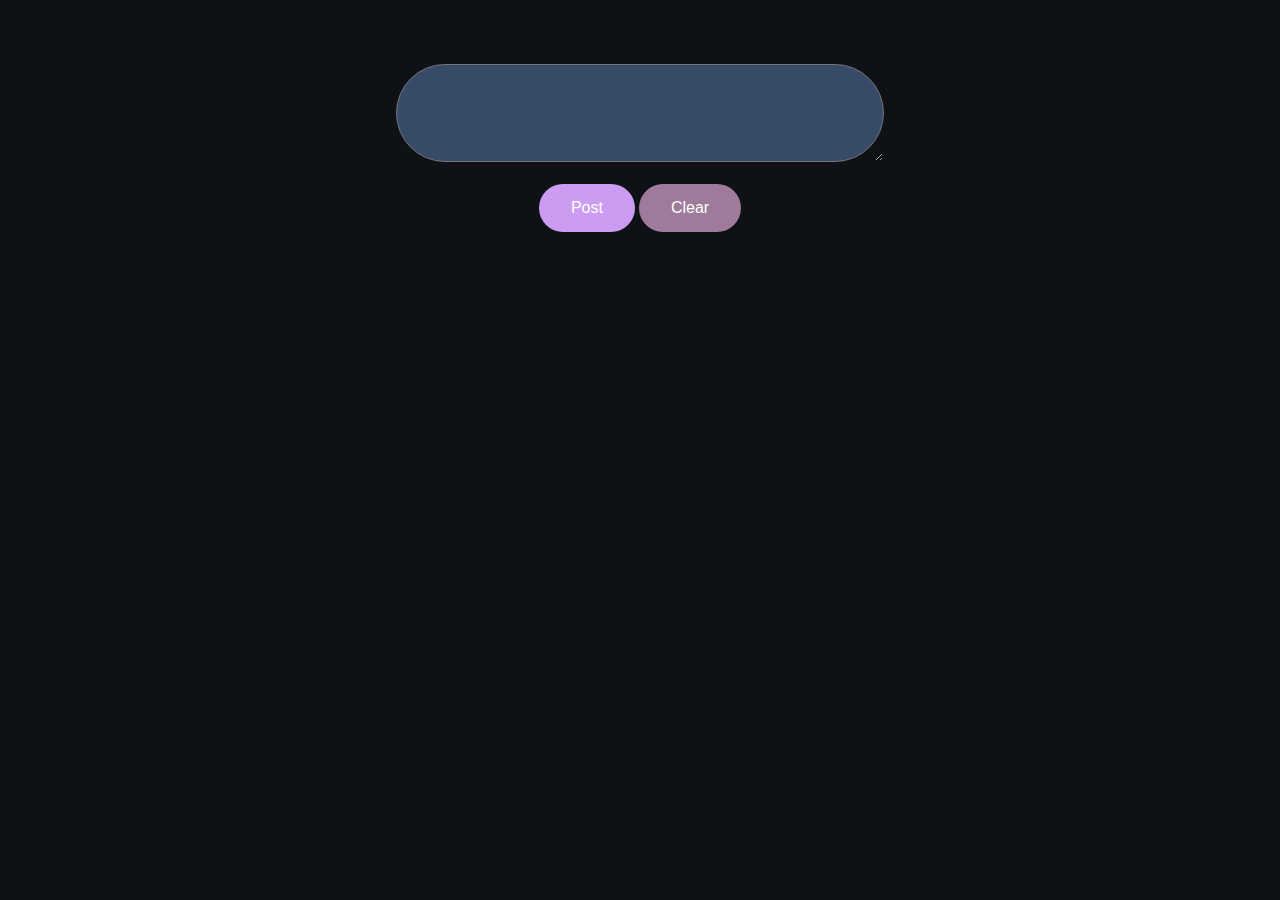
<file: assignment5 - Copy/index.html>
<!DOCTYPE html>
<html>
<head>
	<meta charset='utf-8'>
	<meta http-equiv='X-UA-Compatible' content='IE=edge'>
	<title>JavaScript</title>
	<meta name='viewport' content='width=device-width, initial-scale=1'>
	<link rel='stylesheet' type='text/css' media='screen' href='main.css'>
	
</head>
<body>

	<div class="header">
		<textarea name="text1" id="text1"></textarea> 
		<br>
		<br>
		<button class="postbut" type="button" onclick="postFunction()">Post</button>
		<button class="clearbut" type="button" onclick="clearFunction()">Clear</button>
	</div>
		<br>
	<div class="text">	
		<div id="topic1"></div>
		<br>
		<div id="comment1"></div>
		<br>
		<div id="comment2"></div>
	</div>
    <script src='main.js'></script>
</body>
</html>
</file>
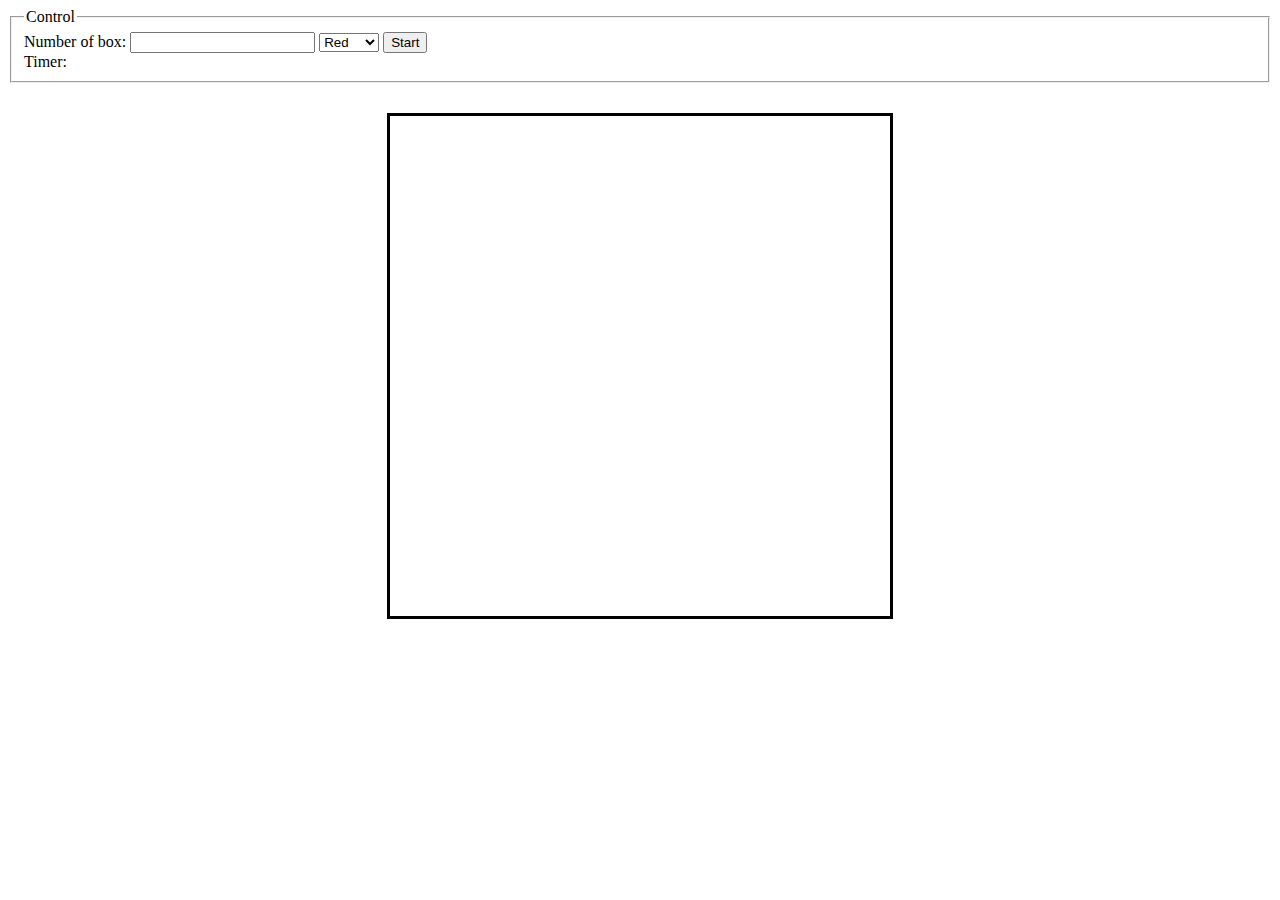
<file: assignment7/index.html>
<!DOCTYPE html>
<html>
	<head>
		<meta charset="UTF-8">
		<title>Square game</title>
		<script type="text/javascript" src="game.js"></script>
		<link rel="stylesheet" type="text/css" href="game.css">
	</head>
	<body>
		<!-- these codes were adapted from https://courses.cs.washington.edu/courses/cse154/17sp/lecture/more-dom/code/squares.html  -->

		<fieldset>
			<legend>Control</legend>
			Number of box: 
			<input type="text" name="numbox" id="numbox">
			<select name="color" id = "color">
  				<option value="red">Red</option>
  				<option value="blue">Blue</option>
  				<option value="green">Green</option>
			</select>
			<button id="start">Start</button>
			<div id="timerClock"> Timer:
				<div id="clock"></div>
			</div>
		</fieldset>

		
		

		<div id="game-container">
			<div id="game-layer"></div>
		</div>
	
	</body>
</html>
</file>
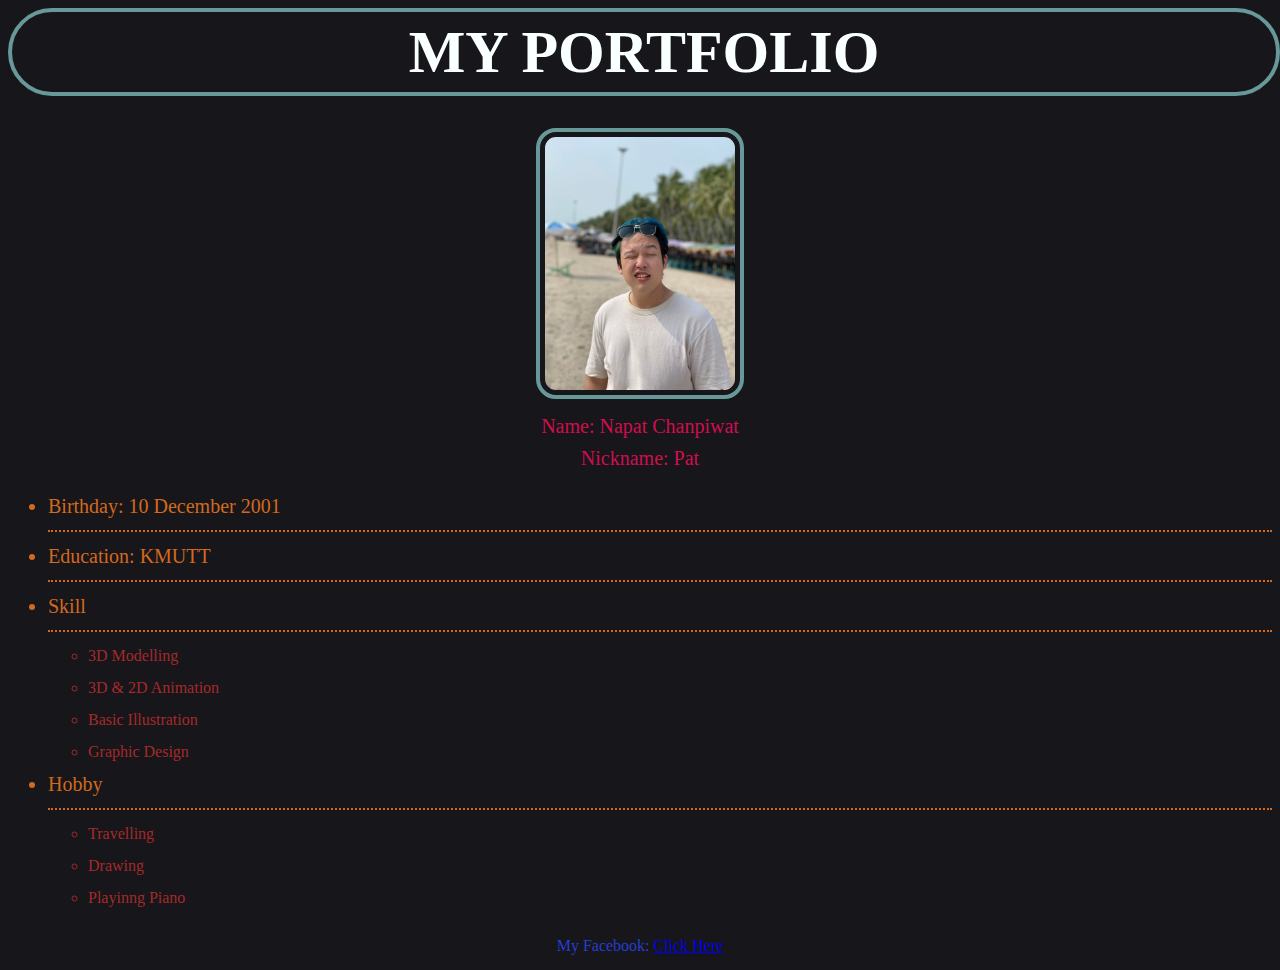
<file: Web/index.html>
<!DOCTYPE html>
<html lang="en">
<head>
    <meta charset="UTF-8">
    <meta http-equiv="X-UA-Compatible" content="IE=edge">
    <meta name="viewport" content="width=device-width, initial-scale=1.0">
    <title>Test</title>
    <link rel="stylesheet" href="decor.css">
</head>
<body>
    <h1 class="header">MY PORTFOLIO</h1>
    <br>
    <div><img src="potrait.jpg"></div>

    <div class="Name">Name: Napat Chanpiwat <br> Nickname: Pat </div>
    <ul>
        <li class="topic">Birthday: 10 December 2001</li><hr>
        <li class="topic">Education: KMUTT</li><hr>
        <li class="topic">Skill</li><hr>
        <ul>
            <li>3D Modelling</li>
            <li>3D &amp; 2D Animation</li>
            <li>Basic Illustration</li>
            <li>Graphic Design</li>
        </ul>
        <li class="topic">Hobby</li><hr>
        <ul>
            <li>Travelling</li>
            <li>Drawing</li>
            <li>Playinng Piano</li>
        </ul>
    </ul>
    <div class="Link">My Facebook: <a href="https://www.facebook.com/napat.chanpiwat/">Click Here</a></div>
</body>
</html>
</file>
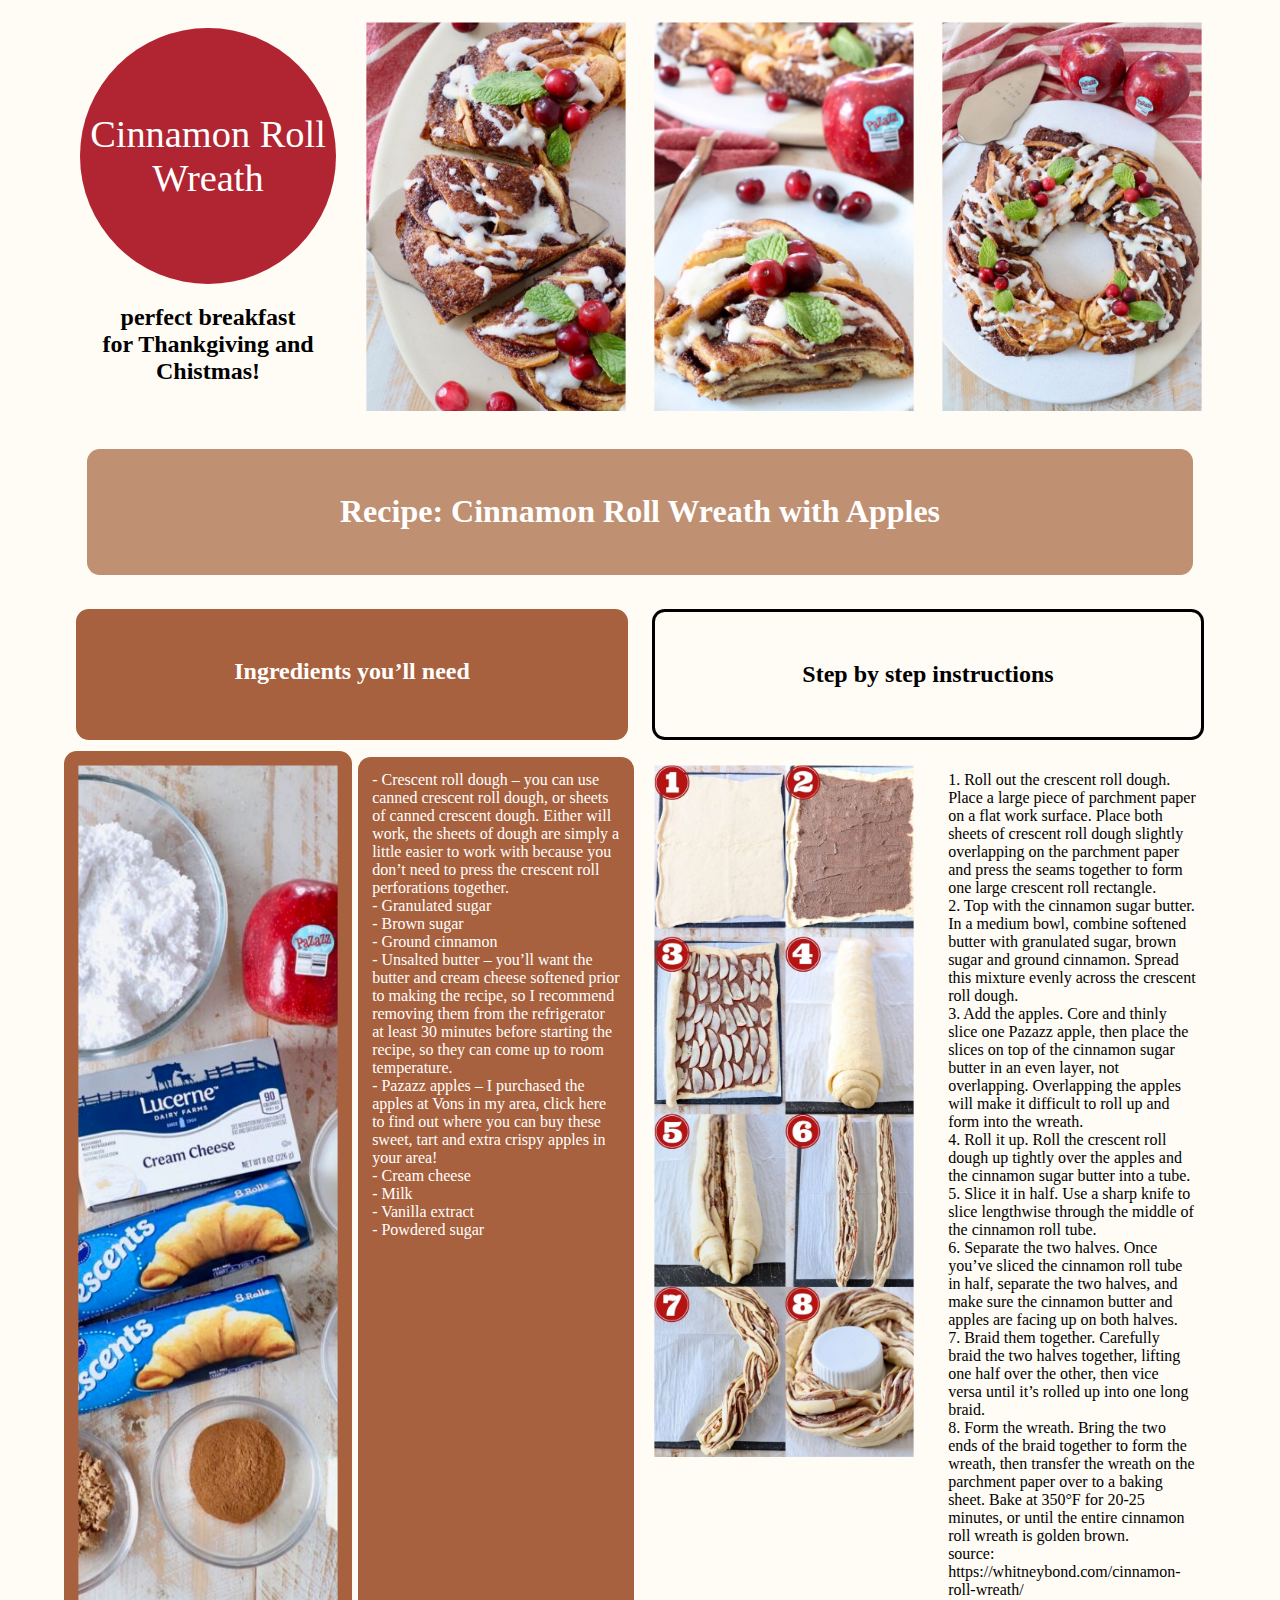
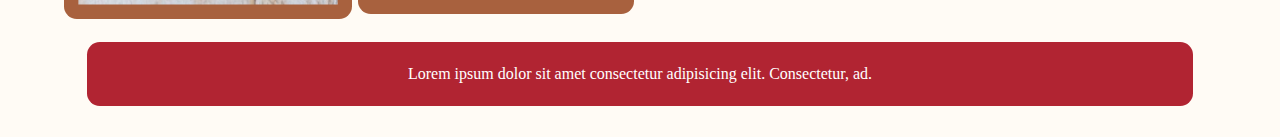
<file: assignment4/recipe.html>
<!DOCTYPE html>
<html>
<head>
	<meta charset='utf-8'>
	<meta http-equiv='X-UA-Compatible' content='IE=edge'>
	<title>Cinnamon Roll Wreath with Apples</title>
	<meta name='viewport' content='width=device-width, initial-scale=1'>
	<link rel='stylesheet' type='text/css' media='screen' href='main.css'>
</head>
<body>
	<div class="grid-container">
        <div class="header">
			<div id="logo">
				Cinnamon Roll <br> Wreath
			</div>
			<div>
			<h2>perfect breakfast <br> for Thankgiving and Chistmas!</h2>
			</div>
		</div>
		<img class="row1" src="pic\cinnamon-4.jpeg" alt="cinnamon-4">
		<img class="row2" src="pic\cinnamon-3.jpeg" alt="cinnamon-3">
		<img class="row2" src="pic\cinnamon-5.jpeg" alt="cinnamon-5">
		<div id="nav"><h1>Recipe: Cinnamon Roll Wreath with Apples</h1></div>
        <div id="main1"><h2>Ingredients you’ll need</h2></div>
        <div id="main2"><h2>Step by step instructions</h2></div>
		<img class="changecolor" src="pic\cinnamon-1.jpeg" alt="cinnamon-1">
		<div id="main1c">- Crescent roll dough – you can use canned crescent roll dough, or 
			sheets of canned crescent dough. Either will work, the sheets of dough are simply a little easier to work with because you don’t need to press the crescent roll perforations together.
			<br>
			- Granulated sugar
			<br>
			- Brown sugar
			<br>
			- Ground cinnamon
			<br>
			- Unsalted butter – you’ll want the butter and cream cheese softened prior to making the recipe, so I recommend removing them from the refrigerator at least 30 minutes before starting the recipe, so they can come up to room temperature.
			<br>
			- Pazazz apples – I purchased the apples at Vons in my area, click here to find out where you can buy these sweet, tart and extra crispy apples in your area!
			<br>
			- Cream cheese
			<br>
			- Milk
			<br>
			- Vanilla extract
			<br>
			- Powdered sugar
		</div>
		<img class="toolong" src="pic\cinnamon-2.jpeg" alt="cinnamon-2">
        <div id="main2c">
			1. Roll out the crescent roll dough. Place a large piece of parchment paper on a flat work surface. Place both sheets of crescent roll dough slightly overlapping on the parchment paper and press the seams together to form one large crescent roll rectangle.
			<br>
			2. Top with the cinnamon sugar butter. In a medium bowl, combine softened butter with granulated sugar, brown sugar and ground cinnamon. Spread this mixture evenly across the crescent roll dough.
			<br>
			3. Add the apples. Core and thinly slice one Pazazz apple, then place the slices on top of the cinnamon sugar butter in an even layer, not overlapping. Overlapping the apples will make it difficult to roll up and form into the wreath.
			<br>
			4. Roll it up. Roll the crescent roll dough up tightly over the apples and the cinnamon sugar butter into a tube.
			<br>
			5. Slice it in half. Use a sharp knife to slice lengthwise through the middle of the cinnamon roll tube.
			<br>
			6. Separate the two halves. Once you’ve sliced the cinnamon roll tube in half, separate the two halves, and make sure the cinnamon butter and apples are facing up on both halves.
			<br>
			7. Braid them together. Carefully braid the two halves together, lifting one half over the other, then vice versa until it’s rolled up into one long braid.
			<br>
			8. Form the wreath. Bring the two ends of the braid together to form the wreath, then transfer the wreath on the parchment paper over to a baking sheet. Bake at 350°F for 20-25 minutes, or until the entire cinnamon roll wreath is golden brown.
			<br>
			source: https://whitneybond.com/cinnamon-roll-wreath/</div>
        <div id="footer">Lorem ipsum dolor sit amet consectetur adipisicing elit. Consectetur, ad.</div>
	</div>


	
</body>
</html>
</file>
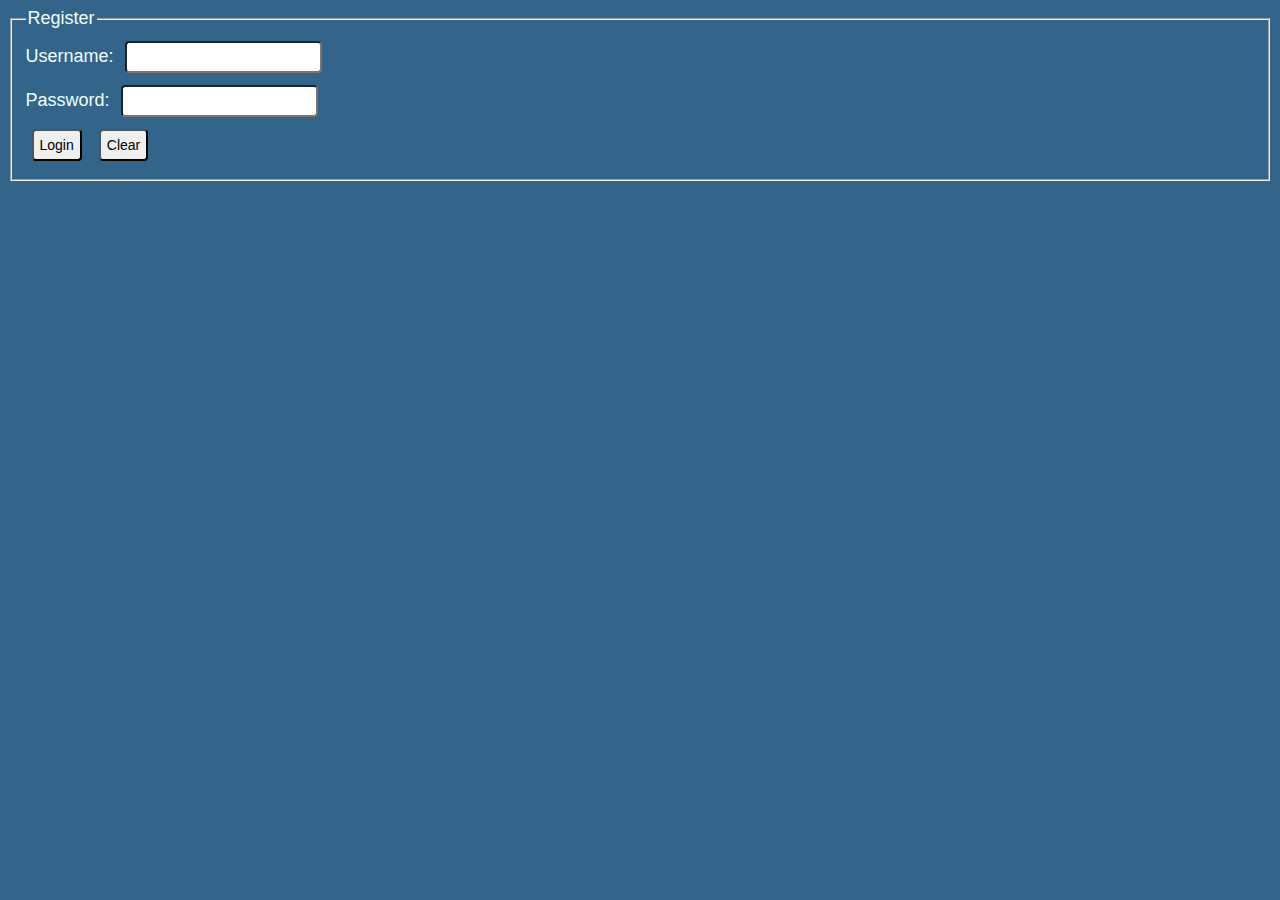
<file: assignment6/login.html>
<!DOCTYPE html>
<html>
<head>
	<meta charset='utf-8'>
	<meta http-equiv='X-UA-Compatible' content='IE=edge'>
	<title>Page Title</title>
	<meta name='viewport' content='width=device-width, initial-scale=1'>
	<link rel='stylesheet' type='text/css' media='screen' href='main.css'>
	<script src='login.js'></script>
</head>
<body>
	<form name="myLogin" id = "myLogin">
		<fieldset>
			<legend>Register</legend>
			Username: 
			<input type="text" name="username" id="username" required>
			<br>
			Password: 
			<input type="password" name="password" required>
			<br>
			<input type="submit" value="Login">
			<input type="reset" value="Clear">
		</fieldset>
	</form>
</body>
</html>
</file>
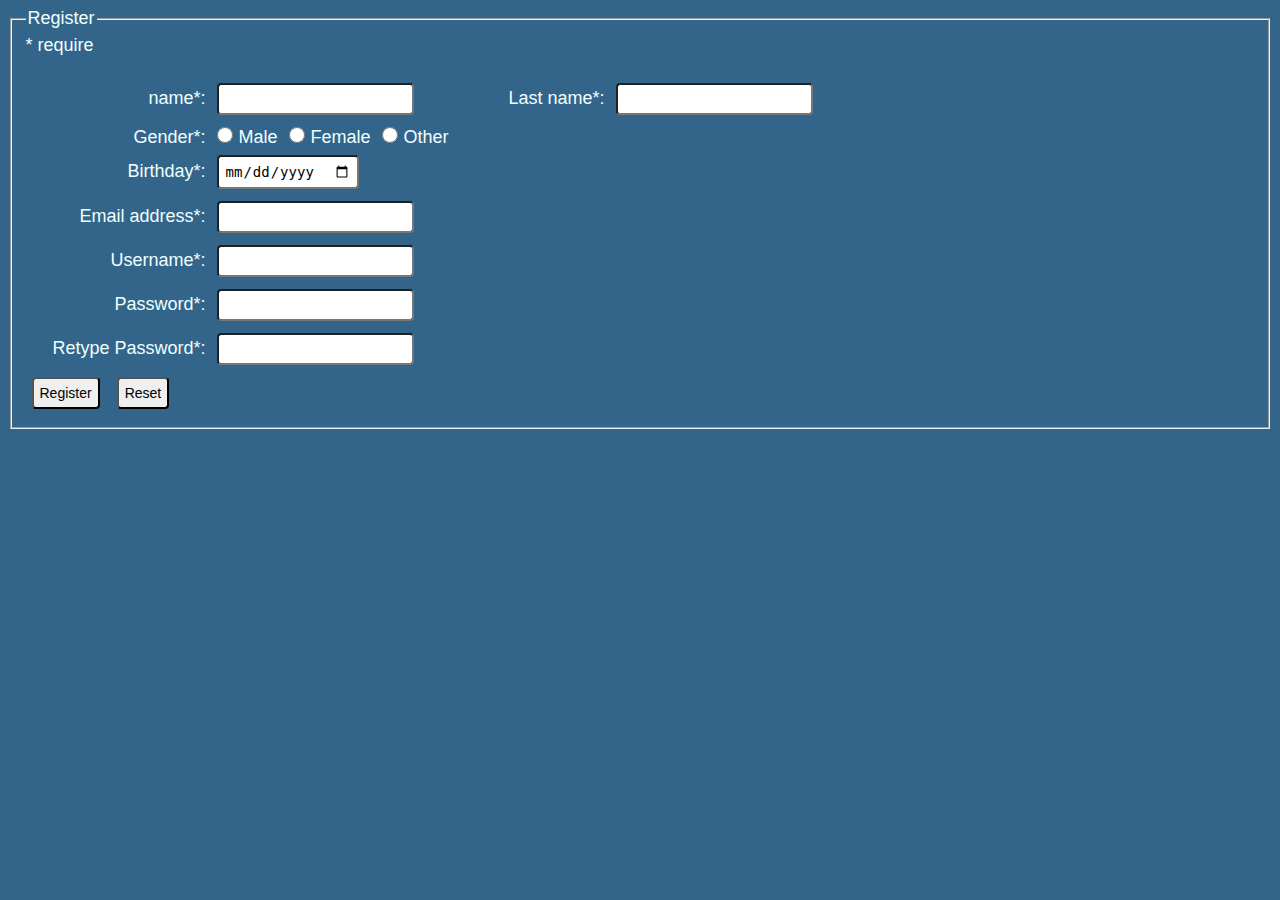
<file: assignment6/register.html>
<!DOCTYPE html>
<html>
<head>
	<meta charset='utf-8'>
	<meta http-equiv='X-UA-Compatible' content='IE=edge'>
	<title>Page Title</title>
	<meta name='viewport' content='width=device-width, initial-scale=1'>
	<link rel='stylesheet' type='text/css' media='screen' href='main.css'>
	<script src='register.js'></script>
</head>
<body>
	<div id="form" >
	<form name="myForm" id="myForm" action="login.html">
		<fieldset>
			<legend>Register</legend>
			<span>* require</span> <br>
			<span id="errormsg"></span> <br>
			<label> name*: </label>
			<input type="text" name="firstname">
			<label>Last name*:</label>  
			<input type="text" name="lastname" >
			<br>
			<label> Gender*: </label>
			<input type="radio" name="gender" value="male" >Male
			<input type="radio" name="gender" value="female" >Female
			<input type="radio" name="gender" value="female" >Other
			<br>
			<label> Birthday*: </label>
			<input type="date" name="bday" value="" >
			<br>
			<label> Email address*: </label>
			<input type="email" name="email" >
			<br>
			<label> Username*: </label>
			<input type="text" name="username" >
			<br>
			<label> Password*: </label>
			<input type="password" name="password">
			<br>
			<label>Retype Password*: </label> 
			<input type="password" name="passwordCheck">
			<br>
			<input type="submit" value="Register">
			<input type="reset" value="Reset">
		</fieldset>
	</form>
</div>
</body>
</html>
</file>
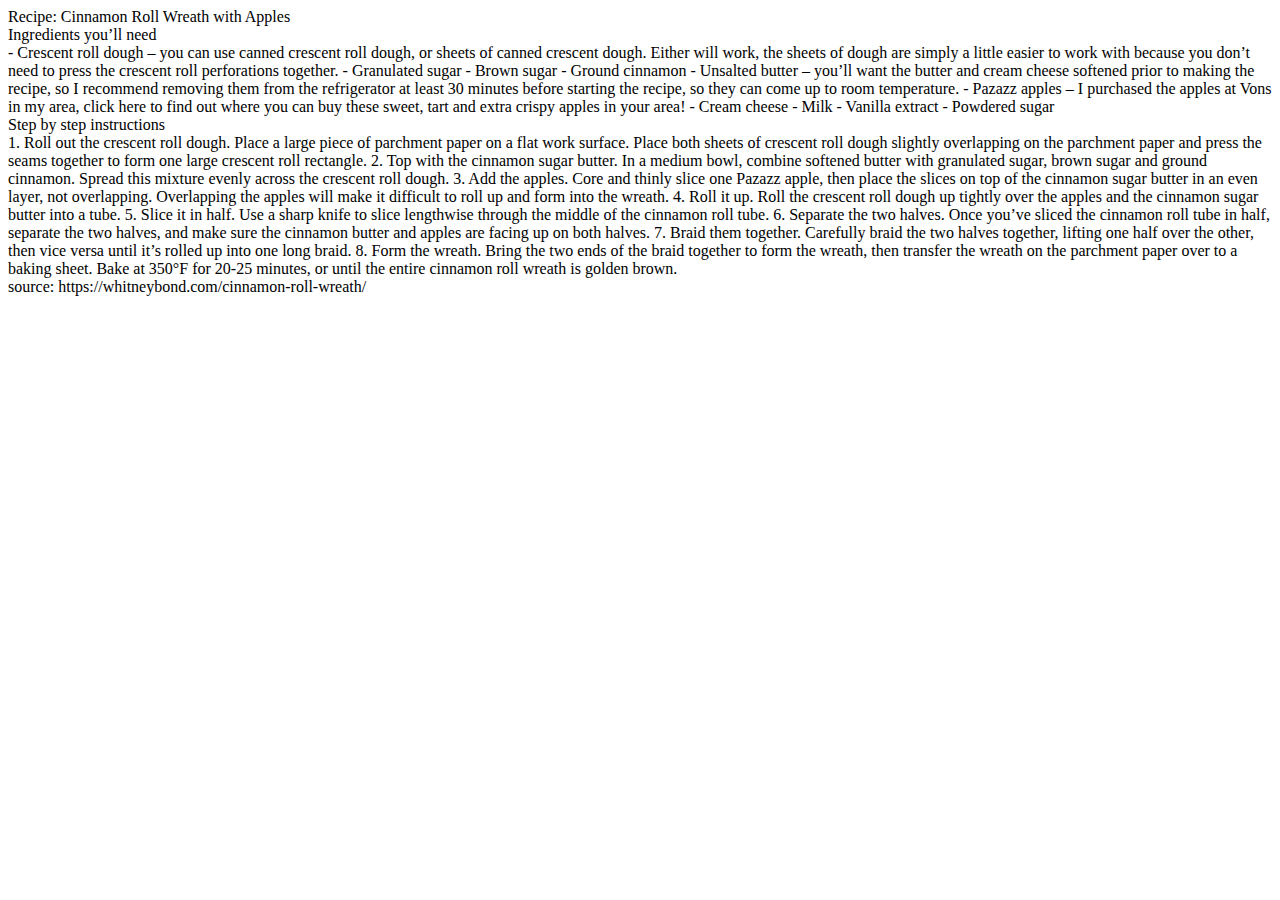
<file: Web2/main.html>
<!DOCTYPE html>
<html lang="en">
<head>
    <meta charset="UTF-8">
    <meta http-equiv="X-UA-Compatible" content="IE=edge">
    <meta name="viewport" content="width=device-width, initial-scale=1.0">
    <title>Test</title>
</head>
<body>
    Recipe: Cinnamon Roll Wreath with Apples
	<br>
	Ingredients you’ll need
	<br>


		- Crescent roll dough – you can use canned crescent roll dough, or 
		sheets of canned crescent dough. Either will work, the sheets of dough are simply a little easier to work with because you don’t need to press the crescent roll perforations together.
		
		- Granulated sugar
		
		- Brown sugar
		
		- Ground cinnamon
		
		- Unsalted butter – you’ll want the butter and cream cheese softened prior to making the recipe, so I recommend removing them from the refrigerator at least 30 minutes before starting the recipe, so they can come up to room temperature.
		
		- Pazazz apples – I purchased the apples at Vons in my area, click here to find out where you can buy these sweet, tart and extra crispy apples in your area!
		
		- Cream cheese
		
		- Milk
		
		- Vanilla extract
		
		- Powdered sugar
	
	
	<br>
	Step by step instructions	
	<br>

	1. Roll out the crescent roll dough. Place a large piece of parchment paper on a flat work surface. Place both sheets of crescent roll dough slightly overlapping on the parchment paper and press the seams together to form one large crescent roll rectangle.

	2. Top with the cinnamon sugar butter. In a medium bowl, combine softened butter with granulated sugar, brown sugar and ground cinnamon. Spread this mixture evenly across the crescent roll dough.
	
	3. Add the apples. Core and thinly slice one Pazazz apple, then place the slices on top of the cinnamon sugar butter in an even layer, not overlapping. Overlapping the apples will make it difficult to roll up and form into the wreath.

	4. Roll it up. Roll the crescent roll dough up tightly over the apples and the cinnamon sugar butter into a tube.

	5. Slice it in half. Use a sharp knife to slice lengthwise through the middle of the cinnamon roll tube.
	
	6. Separate the two halves. Once you’ve sliced the cinnamon roll tube in half, separate the two halves, and make sure the cinnamon butter and apples are facing up on both halves.

	7. Braid them together. Carefully braid the two halves together, lifting one half over the other, then vice versa until it’s rolled up into one long braid.

	8. Form the wreath. Bring the two ends of the braid together to form the wreath, then transfer the wreath on the parchment paper over to a baking sheet. Bake at 350°F for 20-25 minutes, or until the entire cinnamon roll wreath is golden brown.
	<br>
	source: https://whitneybond.com/cinnamon-roll-wreath/	
</body>
</file>
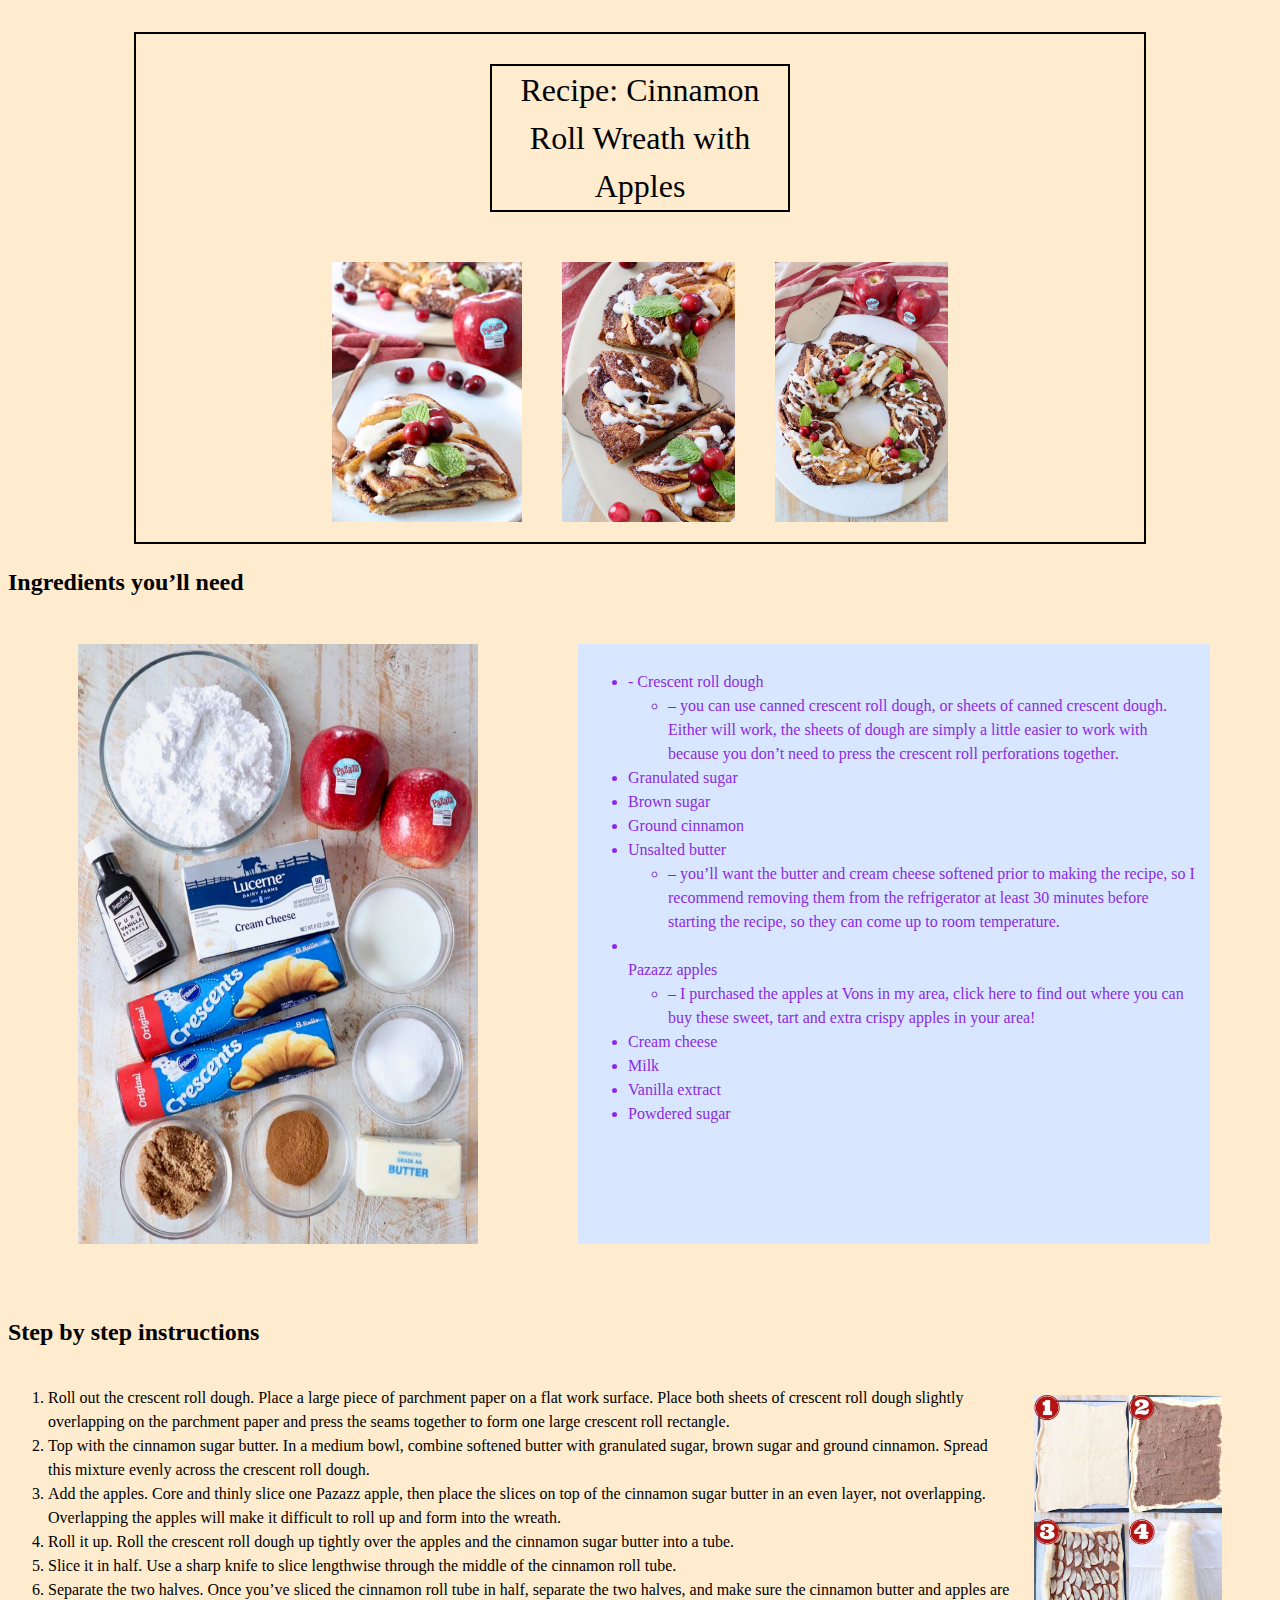
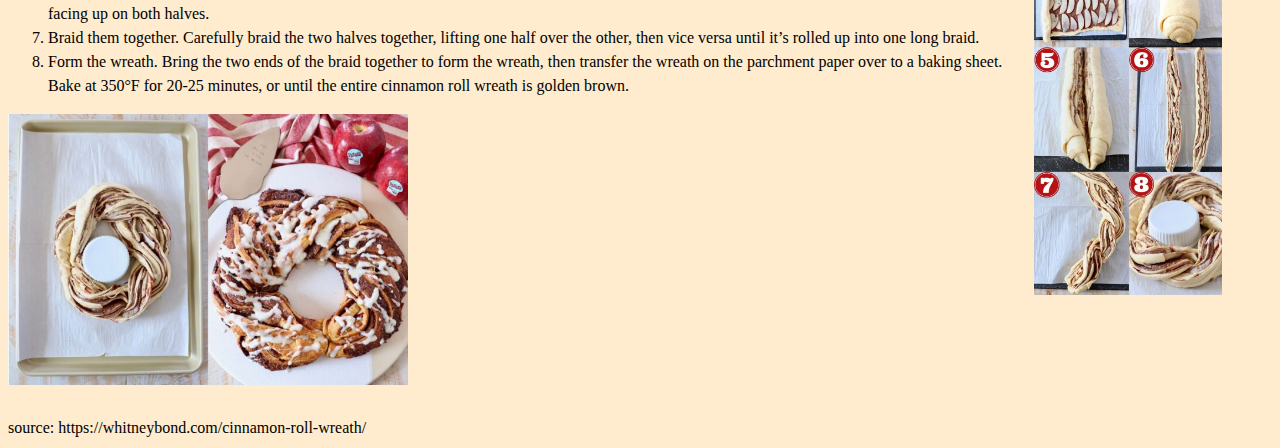
<file: Web3/main.html>
<!DOCTYPE html>
<html lang="en">

<head>
	<meta charset="UTF-8">
	<meta http-equiv="X-UA-Compatible" content="IE=edge">
	<meta name="viewport" content="width=device-width, initial-scale=1.0">
	<title>Test</title>
	<link rel="stylesheet" href="style.css">
</head>

<body>

	<br>
	<div class="flex_container ">
		<div class="headtext">
			Recipe: Cinnamon Roll Wreath with Apples
		</div>
		<div>
			<img id="pic" src="cinnamon-3.jpeg" alt="cinnamon-3">
			<img id="pic" src="cinnamon-4.jpeg" alt="cinnamon-4">
			<img id="pic" src="cinnamon-5.jpeg" alt="cinnamon-5">
		</div>
		<!-- <div class="headtext">
			<h1>Recipe: Cinnamon Roll Wreath with Apples</h1>
		</div>
		<div>
			<img id="mypic" src="cinnamon-3.jpeg" alt="cinnamon-3">
		</div> -->
		<!--<div><img id="mypic" src="cinnamon-4.jpeg" alt="cinnamon-4"></div>
	<div><img id="mypic" src="cinnamon-5.jpeg" alt="cinnamon-5"></div>
	<div><img id="mypic" src="cinnamon-6.jpeg" alt="cinnamon-6"></div> -->

	</div>

	<h2>Ingredients you’ll need</h2>
	<br>
	<div class="row">
	<div class="columnimage" >
		<img id="mypic2" src="cinnamon-1.jpeg" alt="cinnamon-1">
		
	</div>
	<div class="columntext " style="display:flex;">
		<ul class="headul">
			<li>
				- Crescent roll dough
			</li>
			<ul>
				<li> – you can use canned crescent roll dough, or
					sheets of canned crescent dough. Either will work, the sheets of dough are simply a little easier to
					work with because you don’t need to press the crescent roll perforations together.
				</li>
			</ul>

			<li>Granulated sugar</li>
			<li>Brown sugar</li>
			<li>Ground cinnamon</li>
			<li> Unsalted butter</li>
			<ul>
				<li> – you’ll want the butter and cream cheese softened prior to making the recipe, so I recommend
					removing them from the refrigerator at least 30 minutes before starting the recipe, so they can come
					up to room temperature.
				</li>
			</ul>
			<li></li> Pazazz apples </li>
			<ul>
				<li> – I purchased the apples at Vons in my area, click here to find out where you can buy these sweet,
					tart and extra crispy apples in your area!
				</li>
			</ul>
			<li>Cream cheese</li>
			<li>Milk</li>
			<li> Vanilla extract</li>
			<li> Powdered sugar</li>
		</ul>
	</div>
</div>
	<div style="padding-top: 50px; display:flex;

    ">
		<h2>Step by step instructions</h2>
	</div>
	<div>
		<img id="mypic3" src="cinnamon-2.jpeg" alt="Cinnamon">
	</div>
	<ol>
		<li>
			Roll out the crescent roll dough. Place a large piece of parchment paper on a flat work surface. Place both
			sheets of crescent roll dough slightly overlapping on the parchment paper and press the seams together to
			form one large crescent roll rectangle.
		</li>
		<li>
			Top with the cinnamon sugar butter. In a medium bowl, combine softened butter with granulated sugar, brown
			sugar and ground cinnamon. Spread this mixture evenly across the crescent roll dough.
		</li>
		<li>
			Add the apples. Core and thinly slice one Pazazz apple, then place the slices on top of the cinnamon sugar
			butter in an even layer, not overlapping. Overlapping the apples will make it difficult to roll up and form
			into the wreath.
		</li>
		<li>
			Roll it up. Roll the crescent roll dough up tightly over the apples and the cinnamon sugar butter into a
			tube.
		</li>
		<li>
			Slice it in half. Use a sharp knife to slice lengthwise through the middle of the cinnamon roll tube.
		</li>
		<li>
			Separate the two halves. Once you’ve sliced the cinnamon roll tube in half, separate the two halves, and
			make sure the cinnamon butter and apples are facing up on both halves.
		</li>
		<li>
			Braid them together. Carefully braid the two halves together, lifting one half over the other, then vice
			versa until it’s rolled up into one long braid.
		</li>
		<li>
			Form the wreath. Bring the two ends of the braid together to form the wreath, then transfer the wreath on
			the parchment paper over to a baking sheet. Bake at 350°F for 20-25 minutes, or until the entire cinnamon
			roll wreath is golden brown.
		</li>
	</ol>
	<div>
		<img id="mypic2" src="cinnamon-6.jpeg" alt="cinnamon-6">
	</div>
	<br>
	source: https://whitneybond.com/cinnamon-roll-wreath/

</body>
</file>
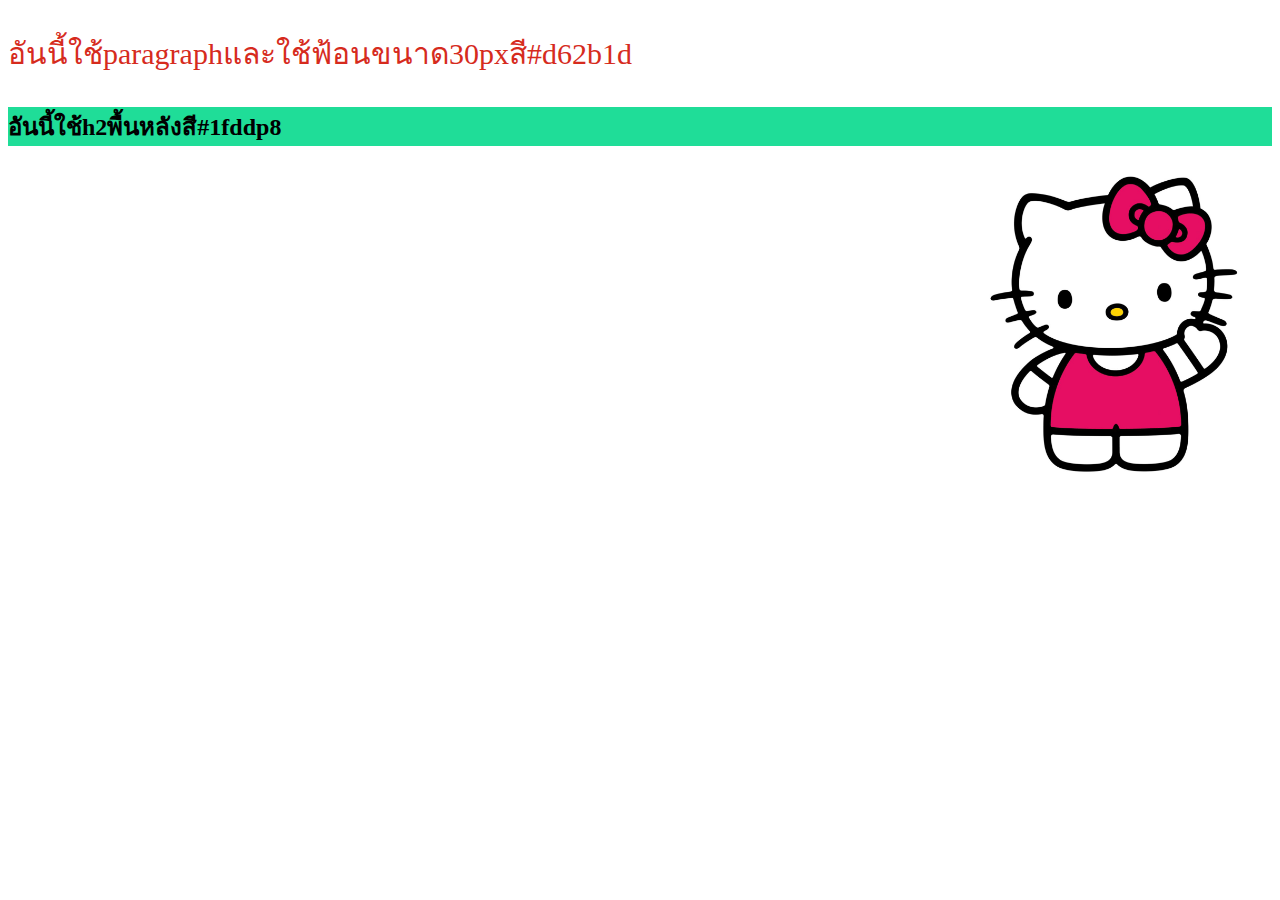
<file: Web3/quiz.html>
<!DOCTYPE html>
<html lang="en">
<head>
    <meta charset="UTF-8">
    <meta http-equiv="X-UA-Compatible" content="IE=edge">
    <meta name="viewport" content="width=device-width, initial-scale=1.0">
    <title>Test</title>
    <link rel="stylesheet" href="quizstyle.css">
</head>
<body>
    <p>อันนี้ใช้paragraphและใช้ฟ้อนขนาด30pxสี#d62b1d</p>
    <h2>อันนี้ใช้h2พื้นหลังสี#1fddp8</h2>
    <img id="pic" src="kitty.jpg" alt="kitty">
</body>
</file>
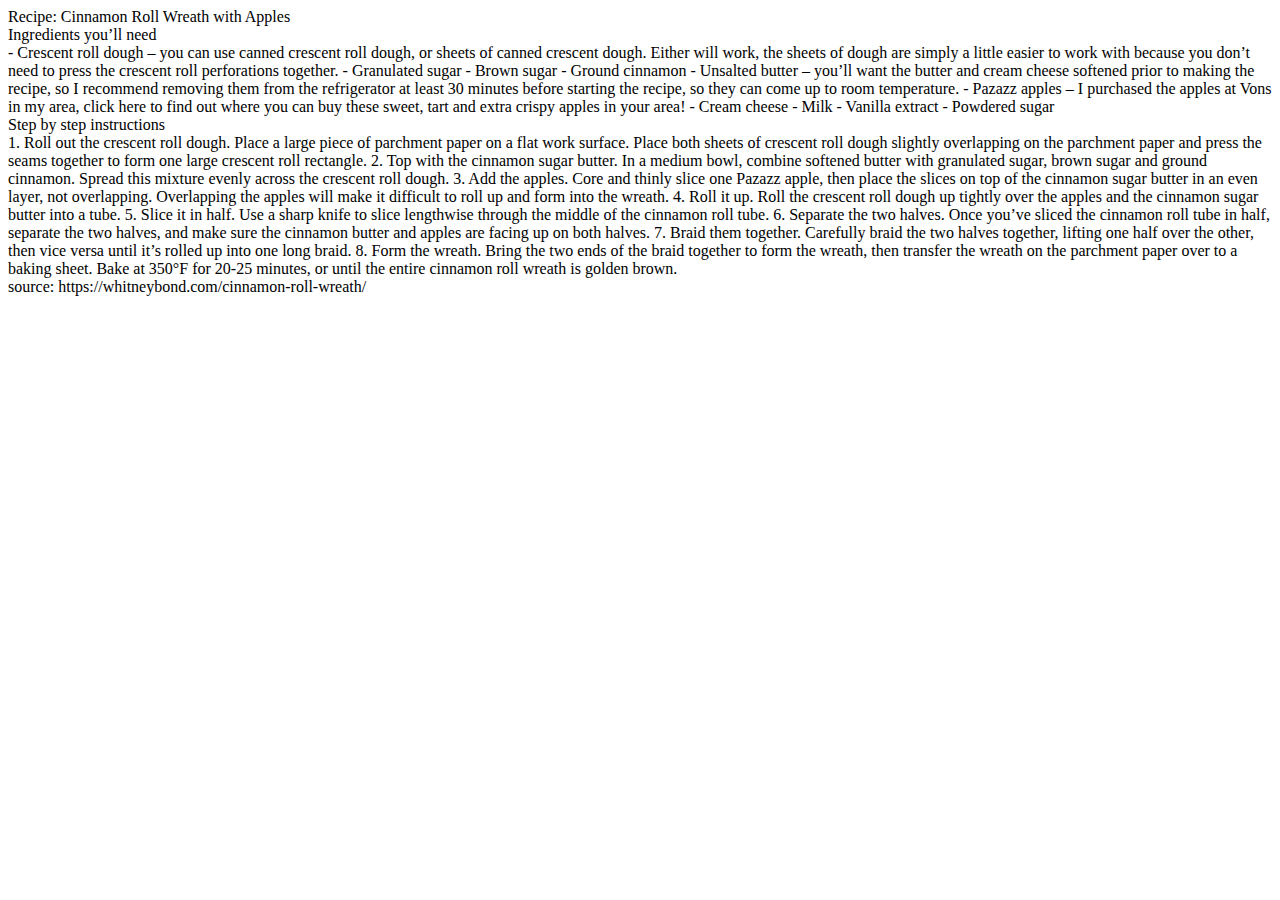
<file: Web2/assignment3/recipe.html>
<!DOCTYPE html>
<html>
<head>
	<meta charset='utf-8'>
	<meta http-equiv='X-UA-Compatible' content='IE=edge'>
	<title>Cinnamon Roll Wreath with Apples</title>
	<meta name='viewport' content='width=device-width, initial-scale=1'>
	
</head>
<body>
	Recipe: Cinnamon Roll Wreath with Apples
	<br>
	Ingredients you’ll need
	<br>


		- Crescent roll dough – you can use canned crescent roll dough, or 
		sheets of canned crescent dough. Either will work, the sheets of dough are simply a little easier to work with because you don’t need to press the crescent roll perforations together.
		
		- Granulated sugar
		
		- Brown sugar
		
		- Ground cinnamon
		
		- Unsalted butter – you’ll want the butter and cream cheese softened prior to making the recipe, so I recommend removing them from the refrigerator at least 30 minutes before starting the recipe, so they can come up to room temperature.
		
		- Pazazz apples – I purchased the apples at Vons in my area, click here to find out where you can buy these sweet, tart and extra crispy apples in your area!
		
		- Cream cheese
		
		- Milk
		
		- Vanilla extract
		
		- Powdered sugar
	
	
	<br>
	Step by step instructions	
	<br>

	1. Roll out the crescent roll dough. Place a large piece of parchment paper on a flat work surface. Place both sheets of crescent roll dough slightly overlapping on the parchment paper and press the seams together to form one large crescent roll rectangle.

	2. Top with the cinnamon sugar butter. In a medium bowl, combine softened butter with granulated sugar, brown sugar and ground cinnamon. Spread this mixture evenly across the crescent roll dough.
	
	3. Add the apples. Core and thinly slice one Pazazz apple, then place the slices on top of the cinnamon sugar butter in an even layer, not overlapping. Overlapping the apples will make it difficult to roll up and form into the wreath.

	4. Roll it up. Roll the crescent roll dough up tightly over the apples and the cinnamon sugar butter into a tube.

	5. Slice it in half. Use a sharp knife to slice lengthwise through the middle of the cinnamon roll tube.
	
	6. Separate the two halves. Once you’ve sliced the cinnamon roll tube in half, separate the two halves, and make sure the cinnamon butter and apples are facing up on both halves.

	7. Braid them together. Carefully braid the two halves together, lifting one half over the other, then vice versa until it’s rolled up into one long braid.

	8. Form the wreath. Bring the two ends of the braid together to form the wreath, then transfer the wreath on the parchment paper over to a baking sheet. Bake at 350°F for 20-25 minutes, or until the entire cinnamon roll wreath is golden brown.
	<br>
	source: https://whitneybond.com/cinnamon-roll-wreath/
	
</body>
</html>
</file>
<file: assignment5 - Copy/main.css>
body{
    margin: 5%;
    background-color: #0E1116   ;
    color: #ffff;
}
#topic1{
    z-index: 10;
    background-color: #374A67;
    border-radius: 40px;
    font-size: 30px;
    text-align: center;

}
#comment1{
    z-index: 10;
    background-color: #616283;
    border-radius: 40px;
    font-size: 30px;
    text-align: center;
}
#comment2{
    z-index: 10;
    background-color: #9E7B9B;
    border-radius: 40px;
    font-size: 30px;
    text-align: center;
}
#text1{
    background-color: #374A67;
    color: #ffff;
    border-radius: 80px;
    font-size: 40px;
    text-align: center;
    text-justify: center;
    overflow: hidden;
}
.header{
    text-align: center;
}
.postbut{
    background-color: #CB9CF2;
    border: none;
    border-radius: 80px;
    color: white;
    padding: 15px 32px;
    text-align: center;
    text-decoration: none;
    display: inline-block;
    font-size: 16px;
}
.clearbut{
    background-color: #9E7B9B;
    border-radius: 80px;
    border: none;
    color: white;
    padding: 15px 32px;
    text-align: center;
    text-decoration: none;
    display: inline-block;
    font-size: 16px;
}
.text{
    color: #ffff;
}
</file>
<file: assignment7/game.css>
#game-container {
	margin-top: 30px;
    display: flex;
    justify-content: space-around;
}

#game-layer {
    position: relative;
    width: 500px;
    height: 500px;
    
    border: 3px solid black;
}

.square {
    position: absolute;
    width: 25px;
    height: 25px;
    border: 3px solid black;
}

.red{
    background-color: red; 
}
.blue{
    background-color: blue; 
}

.green{
    background-color: green; 
}
</file>
<file: Web/decor.css>
div
{
text-align: center;
}
body
{
    line-height: 200%;
color: rgb(37, 63, 209) ;
background-color: rgb(23, 22, 26);
}
.Name
{
    font-size: 20px;
    color: rgb(207, 14, 79);
}
li
{
    color: brown;
}
.topic
{
    font-size: 20px;
    color: chocolate;
}
.header
{
    line-height: 80px;
    text-align: center;

    font-size: 60px;
    border: 4px solid rgb(104, 153, 153);
    border-radius: 70px;
    color: rgb(250, 255, 255);
    width: 100%;
    margin: auto;
}
hr
{
    border: transparent;
    border-top: 2px dotted chocolate;

}

img
{
    border: 4px solid rgb(104, 153, 153);
    padding: 5px;
    border-radius: 20px;
    width:  15%;
}
</file>
<file: assignment4/main.css>
* {
    box-sizing: border-box;
  }
  body
  {
	margin-inline: 5%;
	background-color: #fffbf5;
  }
.grid-container {
display: grid;
grid-template-columns: 1fr 1fr 1fr 1fr;
grid-auto-rows: minmax(auto , auto);
/*grid-gap: 1%;*/
}
img{
	height: 100%;
	width: 100%;
	object-position: center center;
	object-fit: cover;
}
img.toolong{
	object-position: center top;
	object-fit: contain;
}

.grid-container > div{
	margin: 2%;
	padding: 5%;
	border-radius:1vw;
}

.grid-container > img{
	padding: 5%;
	border-radius:1vw;
}
img.changecolor{
	background-color: #a8613e;
}

.header{
 display: flex;
 flex-direction: column;
 justify-content: center;
}
.header > div{
	text-align: center;
}
#logo{
	justify-self: center;
	align-self: center;
	width: 20vw;
	height: 20vw;
	border-radius: 50%;
	font-size: 3vw;
	color: #fff;
	display: flex; 
	text-align: center;
	align-items: center; 
	justify-content: center;
	background: #b12432
}
#nav{
	color: #fff;
	background-color: #c09073;
	padding: 2%;
	grid-column: 1/5;
	display: flex;
	text-align: center;
	align-content: center;
	justify-content: center;
}
#main1{
	color: #fff;
	background-color: #a8613e;
	text-align: center;
	grid-column: 1/3;
}
#main1c{
	color: #fff;
	background-color: #a8613e;
}
#main2{
	border: solid #000;
	text-align: center;
	grid-column: 3/5;
}
#footer{
	padding: 2%;
	color: #fff;
	text-align: center;
	background: #b12432;
	grid-column: 1/5;
}

@media only screen and (max-width: 768px) {
	* {
		box-sizing: border-box;
	  }
	  body
	  {
		margin-inline: 5%;
		background-color: #fffbf5;
	  }
	.grid-container {
	display: grid;
	grid-template-columns: 50% 50%;
	grid-auto-rows: minmax(auto , auto);
	/*grid-gap: 1%;*/
	}
	img{
		height: 100%;
		width: 100%;
		object-position: center center;
		object-fit: cover;
	}
	.row1{
		grid-row: 1;
	}
	.row2{
		grid-row: 2;
	}
	img.toolong{
		grid-row: 7;
		object-position: center top;
		object-fit: contain;
	}
	
	.grid-container > div{
		margin: 2%;
		padding: 5%;
		border-radius:1vw;
	}
	
	.grid-container > img{
		padding: 5%;
		border-radius:1vw;
	}
	img.changecolor{
		grid-row: 5;
		background-color: #a8613e;
	}
	
	.header{
	grid-column: 1;
	grid-row: 1;
	border: solid black;
	 display: flex;
	 flex-direction: column;
	 justify-content: center;
	}
	.header > div{
		text-align: center;
	}
	#logo{
		justify-self: center;
		align-self: center;
		width: 20vw;
		height: 20vw;
		border-radius: 50%;
		font-size: 3vw;
		color: #fff;
		display: flex; 
		text-align: center;
		align-items: center; 
		justify-content: center;
		background: #b12432
	}
	#nav{
		color: #fff;
		background-color: #c09073;
		padding: 2%;
		grid-column: 1/4;
		display: flex;
		text-align: center;
		align-content: center;
		justify-content: center;
	}
	#main1{
		color: #fff;
		background-color: #a8613e;
		text-align: center;
		grid-column: 1/3;
	}
	#main1c{
		grid-row: 5;
		color: #fff;
		background-color: #a8613e;
	}
	#main2{
		border: solid #000;
		grid-column: 1/3;
	}
	#main2c{
		grid-column: 2;
	}
	#footer{
		padding: 2%;
		color: #fff;
		text-align: center;
		background: #b12432;
		grid-column: 1/3;
	}
}

@media only screen and (max-width: 500px) {
	* {
		box-sizing: border-box;
	  }
	  body
	  {
		margin-inline: 5%;
		background-color: #fffbf5;
	  }
	.grid-container {
	display: grid;
	grid-template-columns: 33% 33% 33%;
	grid-auto-rows: minmax(auto , auto);
	/*grid-gap: 1%;*/
	}
	img{
		height: 100%;
		width: 100%;
		object-position: center center;
		object-fit: cover;
	}
	.row1{
		grid-row: 2;
	}
	.row2{
		grid-row: 2;
	}
	img.toolong{
		grid-column: 1/4;
		grid-row: 8;
		object-position: center top;
		object-fit: contain;
	}
	img.changecolor{
		grid-column: 1/4;
		grid-row: 5;
		background-color: #a8613e;
	}
	
	.grid-container > div{
		margin: 2%;
		padding: 5%;
		border-radius:1vw;
	}
	
	.grid-container > img{
		padding: 5%;
		border-radius:1vw;
	}

	
	.header{
	grid-column: 1/4;
	grid-row: 1;
	border: solid black;
	 display: flex;
	 flex-direction: column;
	 justify-content: center;
	}
	.header > div{
		text-align: center;
	}
	#logo{
		justify-self: center;
		align-self: center;
		width: 20vw;
		height: 20vw;
		border-radius: 50%;
		font-size: 3vw;
		color: #fff;
		display: flex; 
		text-align: center;
		align-items: center; 
		justify-content: center;
		background: #b12432
	}
	#nav{
		color: #fff;
		background-color: #c09073;
		padding: 2%;
		grid-column: 1/4;
		display: flex;
		text-align: center;
		align-content: center;
		justify-content: center;
	}
	#main1{
		color: #fff;
		background-color: #a8613e;
		text-align: center;
		grid-column: 1/4;
	}
	#main1c{
		grid-column: 1/4;
		grid-row: 6;
		color: #fff;
		background-color: #a8613e;
	}
	#main2{
		border: solid #000;
		grid-column: 1/4;
	}
	#main2c{
		grid-column: 1/4;
	}
	#footer{
		padding: 2%;
		color: #fff;
		text-align: center;
		background: #b12432;
		grid-column: 1/4;
	}
}
</file>
<file: assignment6/main.css>
body
{
    color: azure;
    font-size: large;
    font-family: Arial, Helvetica, sans-serif;
    background-color: #33658A;
}
input
{
    margin: 6px;
    padding: 6px;
    font-size: 14px;
    border-radius: 4px;
}
input[type = "checkbox"] , [type = "radio"] 
{
    height: 16px;
    width: 16px;
}
label
{
    width: 180px;
    display: inline-block;
    text-align: right;
}
textarea
{
    padding: 6px;
    font-size: 14px;
}
</file>
<file: Web3/style.css>
* {
    box-sizing: border-box;
  }
body
{
    /*background: linear-gradient(315deg, #8cd5ff 0%, #ffe9fa 74%);*/
    background-color: blanchedalmond;
    line-height: 1.5;
}
#pic
{  
    float: left;
    display: block;
    margin-left: auto;
    margin-right: auto;
    padding: 20px;
    width: auto;
    max-height: 300px;
}
.headtext
{   max-height: 300px;
    border: 2px solid black;
    text-align: center;
    padding: 0px;
    font-size: 32px;
    inline-size: 50px;
    writing-mode: horizontal-tb;
    color: black;
    min-width: 300px;
    margin-top: 30px;
    margin-bottom: 30px;
    margin-right: 60px;
    margin-left: 60px;
}
.flex_container
{
    min-width: 0px;
    width :80%;
    max-height: 20%;

    border: 2px solid black; 
    display: flex;
    flex-wrap: wrap;
    flex-direction: row;
    margin-left: auto;
    margin-right: auto;
    align-self: center;
    align-items: center;
    justify-content: center;
    
}
#mypic
{
    display: flex;
    flex-direction: column;
    object-fit: contain;
    width: auto;

    
}
/*.flex_container > div
{

    border: 2px solid turquoise;
    margin: 0px; 

}*/

#mypic2
{/*    margin-right: 50px; */
    width: 400px;
    height:100%;
    align-content: center;

}

#mypic3
{  
    margin : 25px;
    margin-right: 50px;
    height: 500px;
    /*width: 25%;*/
    float: right;
}


.headul
{
    color: blueviolet;
}
ul >.headul
{
    color: wheat;
}

.columnimage {
    /* float:left;
    width: 30%;
    padding-top: 10px;
    padding-left:50px;
     */
     height:600px;
     float: left;
     width: 33.33%;
     padding-right: 10px;
   width: 300px;
   padding-right:500px;
   margin-left: 70px;
  }
  .columntext {
    height:600px;
    float: left;
    width: 50%;
    padding: 10px;
   

    background-color:#d9e6ff;
  }
  .row:after {
    content: "";
    display: table;
    clear: both;
  }
</file>
<file: Web3/quizstyle.css>
p
{
    font-size: 30px;
    color: #d62b1d;
}
h2
{
    background-color: #1fdd98;
}
#pic
{
    width: 25%;
    float: right;
    clear: right;
}
</file>
